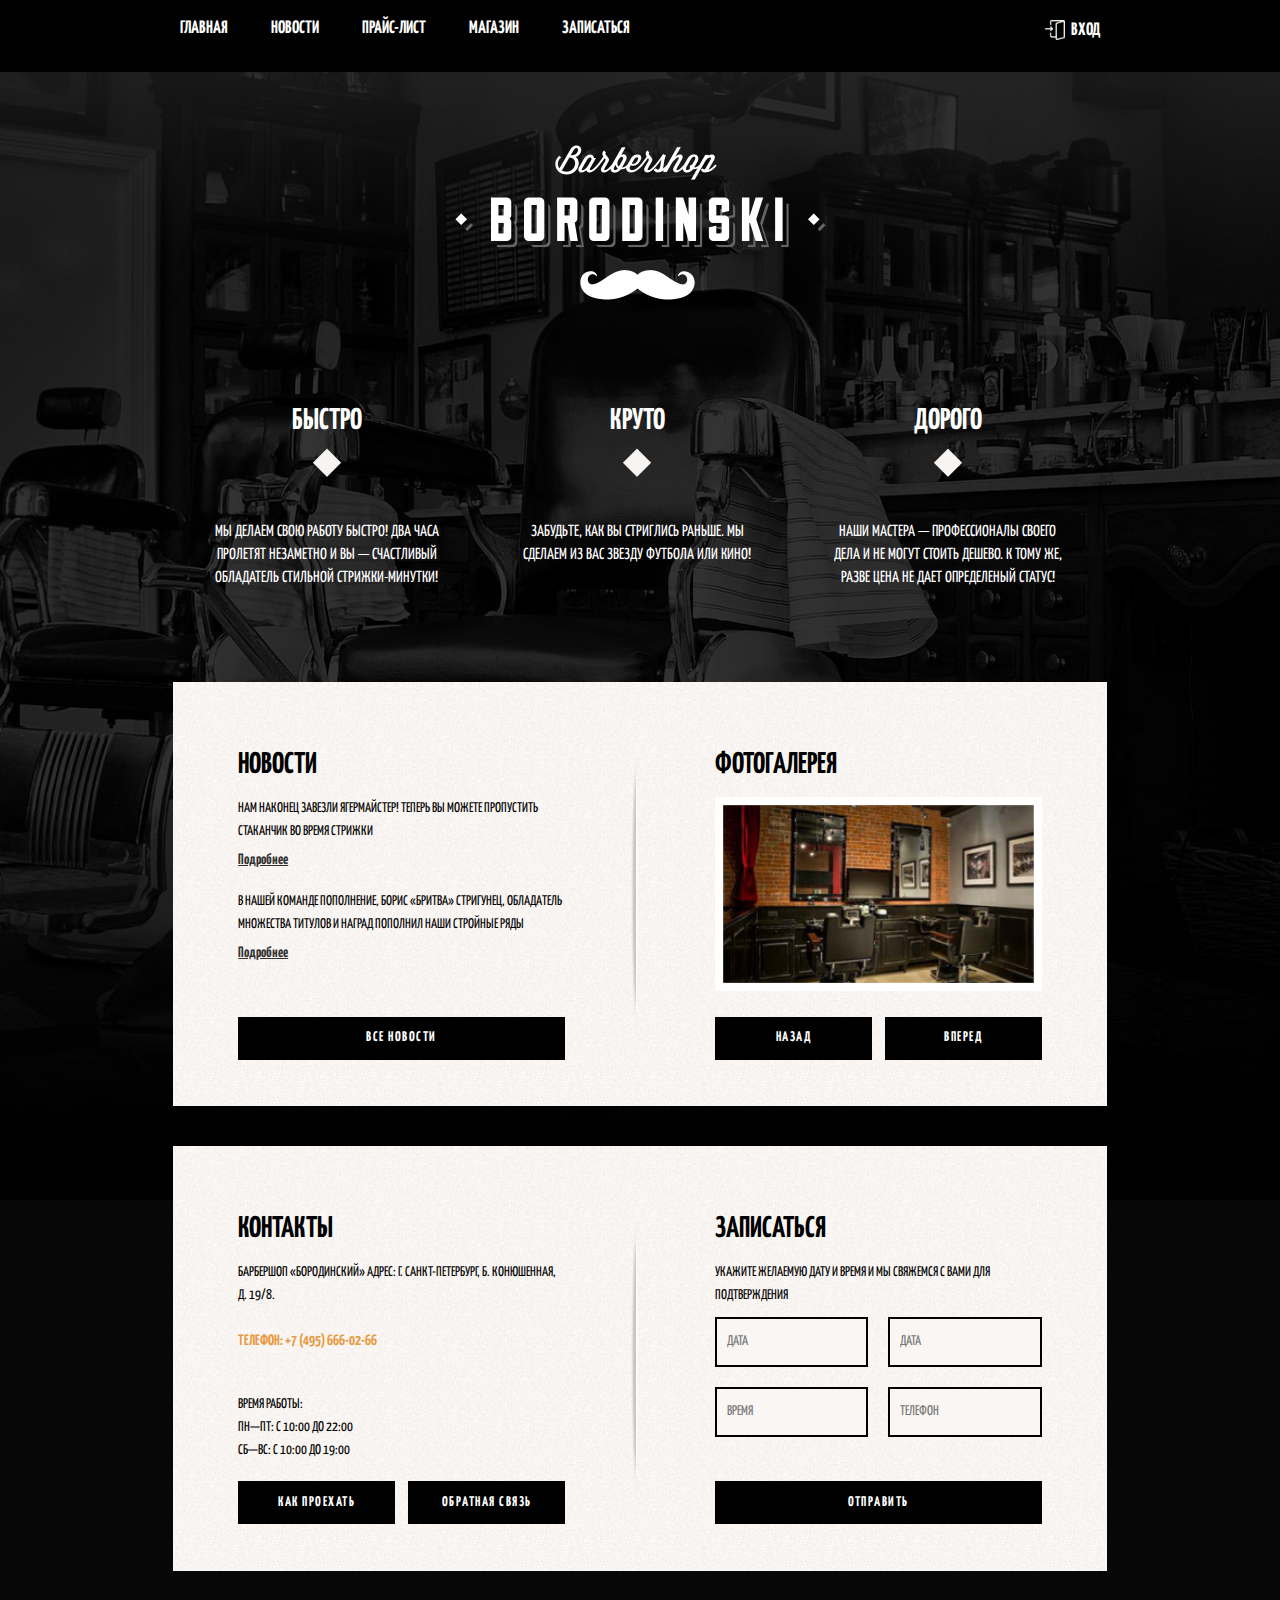
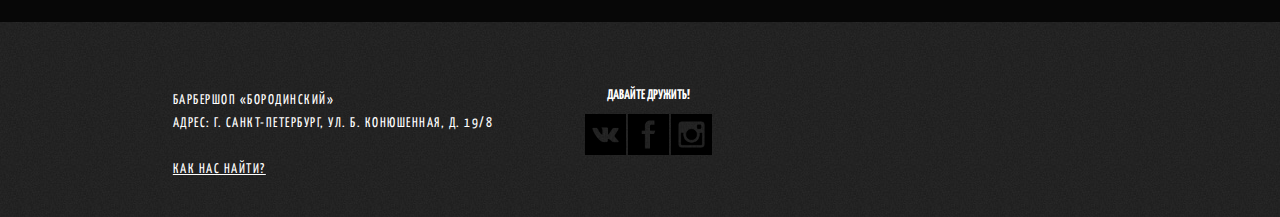
<file: index.html>
<!DOCTYPE html>
<html lang="ru">
<head>
    <meta charset="utf-8">
    <meta name="viewport" content="width=device-width, initial-scale=1">
    <script src="https://ajax.googleapis.com/ajax/libs/jquery/3.3.1/jquery.min.js"></script>
    <script src="https://maxcdn.bootstrapcdn.com/bootstrap/3.3.7/js/bootstrap.min.js"></script>
    <script src="js/drop-down-menu.js"></script>
    <script src="js/scrollup.js"></script>
    <link rel="stylesheet" href="https://maxcdn.bootstrapcdn.com/bootstrap/3.3.7/css/bootstrap.min.css">
    <link rel="stylesheet" href="css/style.css">
    <link rel="stylesheet" href="css/adaptive.css"/>
</head>

<body >
    <header>
        <nav>
            <div class="burger" id="menuToggle" onclick="dropdownMenuToggle()">
                <input type="checkbox" id='toggleCheckBox'/>
                <span></span>
                <span></span>
                <span></span>
            </div>
            <ul class="menu" id='dropDownMenu'>
                <li><a href="index-item.html">ГЛАВНАЯ</a></li>
                <li><a href="index-news.html">НОВОСТИ</a></li>
                <li><a href="index-price.html">ПРАЙС-ЛИСТ</a></li>
                <li><a href="index-shop.html">МАГАЗИН</a></li>
                <li><a data-toggle="modal" data-target="#registerModal">ЗАПИСАТЬСЯ</a></li>
                <li>
                    <a data-toggle="modal" data-target="#loginModal">
                        <img class="door-icon" src="images/enter.png">
                        <span>ВХОД</span>
                    </a>
                </li>
            </ul>
        </nav>
    </header>

    <!--=======content================================-->
    <div class="home-main-section">
        <div class="home-container-main">
            <div class="main-logo">
                <img src="images/index-logo.png" alt="ЛОГО">
            </div>

            <div class="conteiner-preveu-tethis">
                <div>
                    <h2>БЫСТРО</h2>
                    <img src="images/Shape 1.png" alt="***" class="tethis-icon">
                    <p class="tethis-text">
                        МЫ ДЕЛАЕМ СВОЮ РАБОТУ БЫСТРО! ДВА ЧАСА ПРОЛЕТЯТ НЕЗАМЕТНО
                        И ВЫ — СЧАСТЛИВЫЙ ОБЛАДАТЕЛЬ СТИЛЬНОЙ СТРИЖКИ-МИНУТКИ!
                    </p>
                </div>
                <div>
                    <h2>КРУТО</h2>
                    <img src="images/Shape 1.png" alt="***" class="tethis-icon">
                    <p class="tethis-text">
                        ЗАБУДЬТЕ, КАК ВЫ СТРИГЛИСЬ РАНЬШЕ.
                        МЫ СДЕЛАЕМ ИЗ ВАС ЗВЕЗДУ ФУТБОЛА ИЛИ КИНО!
                    </p>
                </div>
                <div>
                    <h2>ДОРОГО</h2>
                    <img src="images/Shape 1.png" alt="***" class="tethis-icon">
                    <p class="tethis-text">
                        НАШИ МАСТЕРА — ПРОФЕССИОНАЛЫ СВОЕГО ДЕЛА И НЕ МОГУТ СТОИТЬ ДЕШЕВО.
                        К ТОМУ ЖЕ, РАЗВЕ ЦЕНА НЕ ДАЕТ ОПРЕДЕЛЕНЫЙ СТАТУС!
                    </p>
                </div>
            </div>
            <div class="container-white">
                <div class="colomn">
                    <h3>новости</h3>
                    <div class="content">
                        <div class="text-block">
                            <p class="news-text">
                                НАМ НАКОНЕЦ ЗАВЕЗЛИ ЯГЕРМАЙСТЕР!
                                ТЕПЕРЬ ВЫ МОЖЕТЕ ПРОПУСТИТЬ СТАКАНЧИК ВО ВРЕМЯ СТРИЖКИ
                            </p>
                            <a class="link-of-news" href="">Подробнее</a>
                        </div>
                        <div class="text-block">
                            <p class="news-text">
                                В НАШЕЙ КОМАНДЕ ПОПОЛНЕНИЕ, БОРИС «БРИТВА» СТРИГУНЕЦ,
                                ОБЛАДAТЕЛЬ МНОЖЕСТВА ТИТУЛОВ И НАГРАД ПОПОЛНИЛ НАШИ СТРОЙНЫЕ РЯДЫ
                            </p>
                            <a class="link-of-news" href="">Подробнее</a>
                        </div>
                    </div>
                    <button class="width-100">ВСЕ НОВОСТИ</button>
                </div>
                <div class="white-container-separat-line">
                    <img src="images/section-line.png">
                </div>
                <div class="colomn">
                    <h3>фотогалерея</h3>
                    <div class="content">
                        <div id="myCarousel" class="carousel slide" data-ride="carousel">
                            <div class="carousel-inner">
                                <div class="item active">
                                    <img class="slider-img" src="images/1.jpg" alt="Los Angeles">
                                </div>
                                <div class="item">
                                    <img class="slider-img" src="images/3.jpg" alt="Chicago">
                                </div>
                            </div>
                        </div>
                    </div>
                    <div class="buttons-row">
                        <button class="left-button width-48" data-slide="prev" href="#myCarousel">НАЗАД</button>
                        <button class="right-button width-48" data-slide="next" href="#myCarousel">ВПЕРЕД</button>
                    </div>
                </div>
            </div>
            <div class="container-white">
                <div class="colomn">
                    <h3>КОНТАКТЫ</h3>
                    <div class="content">
                        <p class="contacts">БАРБЕРШОП «БОРОДИНСКИЙ»
                            АДРЕС: Г. САНКТ-ПЕТЕРБУРГ, Б. КОНЮШЕННАЯ, Д. 19/8.
                            <br>
                            <br>
                            <a class="phone-number">ТЕЛЕФОН: +7 (495) 666-02-66</a>
                        </p>
                        <p class="contacts">
                            ВРЕМЯ РАБОТЫ:
                            <br>
                            ПН—ПТ: С 10:00 ДО 22:00
                            <br>
                            СБ—ВС: С 10:00 ДО 19:00
                        </p>
                    </div>
                    <div class="buttons-row">
                        <button class="left-button width-48" data-toggle="modal" data-target="#mapModal">КАК ПРОЕХАТЬ</button>
                        <button class="right-button width-48">ОБРАТНАЯ СВЯЗЬ</button>
                    </div>
                </div>
                <div class="white-container-separat-line"> <img src="images/section-line.png"></div>
                <div class="container-register colomn">
                    <h3>ЗАПИСАТЬСЯ</h3>
                    <div class="content">
                        <p class='news-text'>
                            УКАЖИТЕ ЖЕЛАЕМУЮ ДАТУ И ВРЕМЯ И МЫ СВЯЖЕМСЯ
                            С ВАМИ ДЛЯ ПОДТВЕРЖДЕНИЯ
                            <br>
                        </p>
                        <div>
                            <input class="input-forms" data-name="date" id="date" name="date" placeholder="Дата"
                                type="text">
                            <input class="input-forms" data-name="date" id="date" name="date" placeholder="Дата"
                                type="text" style="float:right">

                        </div>
                        <div>
                            <input class="input-forms" data-name="time" id="time" name="time" placeholder="Время"
                                type="datetime">
                            <input class="input-forms" data-name="phone" id="phone" name="phone"
                                placeholder="Телефон" type="tel" style="float:right">
                        </div>
                    </div>
                    <button class="width-100">ОТПРАВИТЬ</button>
                    
                </div>
            </div>
        </div>
    </div>
    <!-- =======footer================================= -->
    <footer id="footer">
        <div class="container-footer">
            <div class="contacts-footer footer-colomn">
                <p class="news-text">
                    БАРБЕРШОП «БОРОДИНСКИЙ»
                    <br>
                    АДРЕС: Г. САНКТ-ПЕТЕРБУРГ, УЛ. Б. КОНЮШЕННАЯ, Д. 19/8
                    <br>
                    <br>
                    <a class="map" data-toggle="modal" data-target="#mapModal">
                        КАК НАС НАЙТИ?
                    </a>
                </p>
            </div>
            <div class="social-networks-icon footer-colomn">
                <span>ДАВАЙТЕ ДРУЖИТЬ!</span>
                <div class="container-networks-icon">
                    <a href="http://vk.com">
                        <img class="networks-icon" src=images/vk-icon.png> 
                    </a> 
                    <a href="http://vk.com">
                        <img class="networks-icon" src=images/fb-icon.png> 
                    </a> 
                    <a href="http://vk.com">
                        <img class="networks-icon" src=images/inst-icon.png> 
                    </a> 
                </div> 
            </div> 
        </div> 
    </footer> 
    
    <div class="modal fade" id="mapModal" tabindex="-1" role="dialog" aria-hidden="true">
        <div class="modal-dialog" role="document">
            <div class="modal-content">
                <div class="modal-body">
                    <button type="button" class="close" data-dismiss="modal" aria-label="Close">
                        <span aria-hidden="true">&times;</span>
                    </button>
                    <iframe src="https://www.google.com/maps/embed?pb=!1m18!1m12!1m3!1d1998.6208320190349!2d30.34459221583079!3d59.93843366907748!2m3!1f0!2f0!3f0!3m2!1i1024!2i768!4f13.1!3m3!1m2!1s0x469631a09a871df7%3A0x44f2672b536ea3ac!2z0YPQuy4g0JHQtdC70LjQvdGB0LrQvtCz0L4sIDYsINCh0LDQvdC60YIt0J_QtdGC0LXRgNCx0YPRgNCzLCDQoNC-0YHRltGPLCAxOTEwMjg!5e0!3m2!1suk!2sua!4v1541261818545" frameborder="0" allowfullscreen></iframe>
                </div>
            </div>
        </div>
    </div>

    <div class="modal fade" id="registerModal" tabindex="-1" role="dialog"  aria-hidden="true">
        <div class="modal-dialog modal-dialog-register" role="document">
            <div class="modal-content">
                <div class="modal-body">
                    <button type="button" class="close" data-dismiss="modal" aria-label="Close">
                        <span aria-hidden="true">&times;</span>
                    </button>
                    <div class="container-white" style="margin-top:0px;">
                        <div class="container-register colomn">
                            <h3>ЗАПИСАТЬСЯ</h3>
                            <div class="content">
                                <p class='news-text'>
                                    УКАЖИТЕ ЖЕЛАЕМУЮ ДАТУ И ВРЕМЯ И МЫ СВЯЖЕМСЯ
                                    С ВАМИ ДЛЯ ПОДТВЕРЖДЕНИЯ
                                    <br>
                                </p>
                                <div>
                                    <input class="input-forms w-input" data-name="date" id="date" name="date" placeholder="Дата"
                                        type="text">
                                    <input class="input-forms w-input" data-name="date" id="date" name="date" placeholder="Дата"
                                        type="text" style="float:right">
                                </div>
                                <div>
                                    <input class="input-forms w-input" data-name="time" id="time" name="time" placeholder="Время"
                                        type="text">
                                    <input class="input-forms w-input" data-name="phone" id="phone" name="phone"
                                        placeholder="Телефон" type="text" style="float:right">
                                </div>
                            </div>
                            <button class="width-100">ОТПРАВИТЬ</button>
                        </div>
                    </div>
                </div>
            </div>
        </div>
    </div>

    <div class="modal fade" id="loginModal" tabindex="-1" role="dialog" aria-hidden="true">
            <div class="modal-dialog modal-dialog-register" role="document">
                <div class="modal-content">
                    <div class="modal-body">
                        <button type="button" class="close" data-dismiss="modal" aria-label="Close">
                            <span aria-hidden="true">&times;</span>
                        </button>
                        <div class="container-white" style="margin-top:0px;">
                            <div class="container-register">
                                <h3>ВХОД В ЛИЧНЫЙ КАБИНЕТ</h3>
                                <p class='news-text'>
                                        ВВЕДИТЕ ЛОГИН И ПАРОЛЬ ДЛЯ ВХОДА В ВАШ КАБИНЕТ ПОЛЬЗОВАТЕЛЯ:
                                    <br>
                                </p>
                                <input class="login-forms login-icon" data-name="login" id="login" maxlength="256" name="login" required="required"
                                    type="text" placeholder="Введите логин">
                                <input class="login-forms password-icon" data-name="login" id="login" maxlength="256" name="login" required="required"
                                    type="text" placeholder="Введите пароль">
                                <div class="login-row margin-bt-top-10">
                                    <div>
                                        <input type="checkbox">
                                        <label class="filter-parametr"> ЗАПОМНИТЬ МЕНЯ </label>
                                    </div>
                                    <div style="float:right">
                                        <a class="fild-login">Я ЗАБЫЛ ПАРОЛЬ</a>
                                    </div>
                                </div>
                                <button class="width-100">ВОЙТИ</button>
                                <div class="registration margin-bt-top-10">
                                    <a class="fild-login">ЗАРЕГИСТРИРОВАТЬСЯ</a>
                                </div>
                            </div>
                        </div>
                    </div>
                </div>
            </div>
        </div>
    <a href="#" class="scrollup">Наверх</a>    
</body>

</html>
</file>
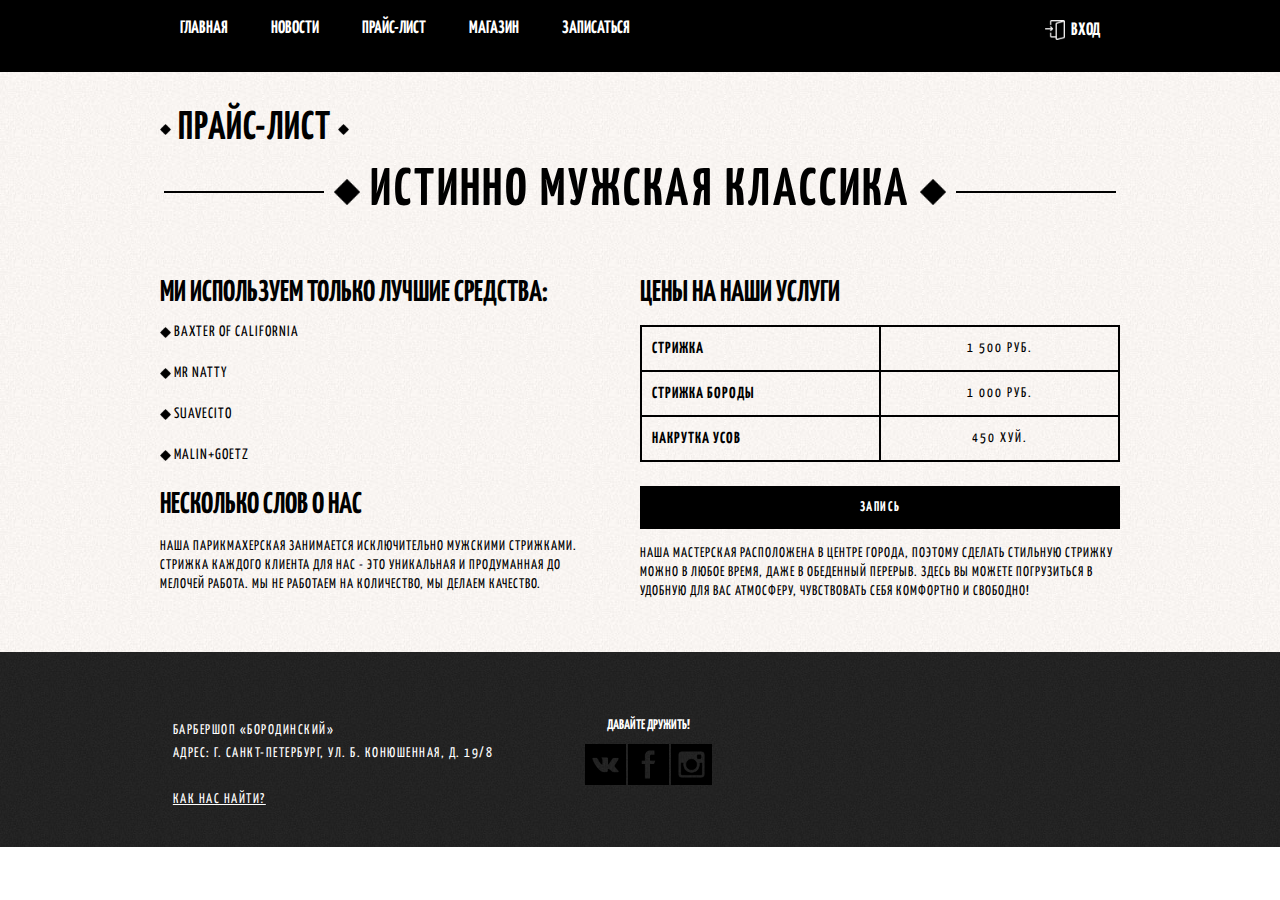
<file: price-list.html>
<!DOCTYPE html>
<html lang="en">
<head>
    <meta charset="utf-8">
    <meta name="viewport" content="width=device-width, initial-scale=1">
    <script src="https://ajax.googleapis.com/ajax/libs/jquery/3.3.1/jquery.min.js"></script>
    <script src="https://maxcdn.bootstrapcdn.com/bootstrap/3.3.7/js/bootstrap.min.js"></script>
    <script src="js/drop-down-menu.js"></script>
    <script src="js/scrollup.js"></script>
    <link rel="stylesheet" href="https://maxcdn.bootstrapcdn.com/bootstrap/3.3.7/css/bootstrap.min.css">
    <link rel="stylesheet" href="css/style.css">
    <link rel="stylesheet" href="css/adaptive.css"/>
</head>

<body>
    <header>
        <nav>
            <div class="burger" id="menuToggle" onclick="dropdownMenuToggle()">
                <input type="checkbox" id='toggleCheckBox'/>
                <span></span>
                <span></span>
                <span></span>
            </div>
            <ul class="menu" id='dropDownMenu'>
                <li><a href="index-item.html">ГЛАВНАЯ</a></li>
                <li><a href="index-news.html">НОВОСТИ</a></li>
                <li><a href="index-price.html">ПРАЙС-ЛИСТ</a></li>
                <li><a href="index-shop.html">МАГАЗИН</a></li>
                <li><a data-toggle="modal" data-target="#registerModal">ЗАПИСАТЬСЯ</a></li>
                <li>
                    <a data-toggle="modal" data-target="#loginModal">
                        <img class="door-icon" src="images/enter.png">
                        <span>ВХОД</span>
                    </a>
                </li>
            </ul>
        </nav>
    </header>
    <div class="main-section">
        <div class="container-main">
            <div class="title-price">
                <img class="small-rhomb" src="images/rhomb1.png">
                ПРАЙС-ЛИСТ
                <img class="small-rhomb" src="images/rhomb1.png">
            </div>
            <h1>
                <img src="images/black-line.png" class="black-line">
                <img style="height: 26px; width: 26px;" src="images/rhomb1.png">
                ИСТИННО МУЖСКАЯ КЛАССИКА
                <img style="height: 26px; width: 26px;" src="images/rhomb1.png">
                <img src="images/black-line.png" class="black-line">
            </h1>
            <div class="product-container">
                <div class="product-colomn">
                    <h3>МИ ИСПОЛЬЗУЕМ ТОЛЬКО ЛУЧШИЕ СРЕДСТВА:</h3>
                    <ul class="price-colomn">
                        <li><img class="small-rhomb" src="images/rhomb1.png"> BAXTER OF CALIFORNIA</li>
                        <li><img class="small-rhomb" src="images/rhomb1.png"> MR NATTY</li>
                        <li><img class="small-rhomb" src="images/rhomb1.png"> SUAVECITO</li>
                        <li><img class="small-rhomb" src="images/rhomb1.png"> MALIN+GOETZ</li>
                    </ul>
                    <h3>НЕСКОЛЬКО СЛОВ О НАС</h3>
                    <div class="price-text">
                        НАША ПАРИКМАХЕРСКАЯ ЗАНИМАЕТСЯ ИСКЛЮЧИТЕЛЬНО МУЖСКИМИ СТРИЖКАМИ.
                        СТРИЖКА КАЖДОГО КЛИЕНТА ДЛЯ НАС - ЭТО УНИКАЛЬНАЯ И ПРОДУМАННАЯ
                        ДО МЕЛОЧЕЙ РАБОТА. МЫ НЕ РАБОТАЕМ НА КОЛИЧЕСТВО, МЫ ДЕЛАЕМ КАЧЕСТВО.
                        <br>
                    </div>
                </div>
                <div class="product-colomn">
                    <h3>ЦЕНЫ НА НАШИ УСЛУГИ</h3>
                    <table class="price-table">
                        <tr>
                            <td>СТРИЖКА</td>
                            <td>1 500 РУБ.</td>
                        </tr>
                        <tr>
                            <td>СТРИЖКА БОРОДЫ</td>
                            <td>1 000 РУБ.</td>
                        </tr>
                        <tr>
                            <td>НАКРУТКА УСОВ</td>
                            <td>450 ХУЙ.</td>
                        </tr>
                    </table>
                    <button class="width-100 margin-bt-15">ЗАПИСЬ</button>
                    <div class="price-text">
                        НАША МАСТЕРСКАЯ РАСПОЛОЖЕНА В ЦЕНТРЕ ГОРОДА,
                        ПОЭТОМУ СДЕЛАТЬ СТИЛЬНУЮ СТРИЖКУ МОЖНО В ЛЮБОЕ ВРЕМЯ,
                        ДАЖЕ В ОБЕДЕННЫЙ ПЕРЕРЫВ. ЗДЕСЬ ВЫ МОЖЕТЕ ПОГРУЗИТЬСЯ В УДОБНУЮ ДЛЯ ВАС АТМОСФЕРУ, ЧУВСТВОВАТЬ
                        СЕБЯ КОМФОРТНО И СВОБОДНО!
                        <br>
                    </div>
                </div>

            </div>
        </div>
    </div>
    <!--=======footer================================= -->
    <footer id="footer">
        <div class="container-footer">
            <div class="contacts-footer footer-colomn">
                <p class="news-text">
                    БАРБЕРШОП «БОРОДИНСКИЙ»
                    <br>
                    АДРЕС: Г. САНКТ-ПЕТЕРБУРГ, УЛ. Б. КОНЮШЕННАЯ, Д. 19/8
                    <br>
                    <br>
                    <a class="map" data-toggle="modal" data-target="#mapModal">КАК НАС НАЙТИ?</a>
                </p>
            </div>
            <div class="social-networks-icon footer-colomn">
                <span>ДАВАЙТЕ ДРУЖИТЬ!</span>
                <div class="container-networks-icon">
                    <a href="http://vk.com">
                        <img class="networks-icon" src=images/vk-icon.png> </a> <a href="http://vk.com">
                        <img class="networks-icon" src=images/fb-icon.png> </a> <a href="http://vk.com">
                        <img class="networks-icon" src=images/inst-icon.png> </a> </div> </div> </div> </footer> 
                            
    <div class="modal fade" id="mapModal" tabindex="-1" role="dialog" aria-hidden="true">
        <div class="modal-dialog" role="document">
            <div class="modal-content">
                <div class="modal-body">
                    <button type="button" class="close" data-dismiss="modal" aria-label="Close">
                        <span aria-hidden="true">&times;</span>
                    </button>
                    <iframe src="https://www.google.com/maps/embed?pb=!1m18!1m12!1m3!1d1998.6208320190349!2d30.34459221583079!3d59.93843366907748!2m3!1f0!2f0!3f0!3m2!1i1024!2i768!4f13.1!3m3!1m2!1s0x469631a09a871df7%3A0x44f2672b536ea3ac!2z0YPQuy4g0JHQtdC70LjQvdGB0LrQvtCz0L4sIDYsINCh0LDQvdC60YIt0J_QtdGC0LXRgNCx0YPRgNCzLCDQoNC-0YHRltGPLCAxOTEwMjg!5e0!3m2!1suk!2sua!4v1541261818545" frameborder="0" allowfullscreen></iframe>
                </div>
            </div>
        </div>
    </div>
    <div class="modal fade" id="registerModal" tabindex="-1" role="dialog"  aria-hidden="true">
        <div class="modal-dialog modal-dialog-register" role="document">
            <div class="modal-content">
                <div class="modal-body">
                    <button type="button" class="close" data-dismiss="modal" aria-label="Close">
                        <span aria-hidden="true">&times;</span>
                    </button>
                    <div class="container-white" style="margin-top:0px;">
                        <div class="container-register colomn">
                            <h3>ЗАПИСАТЬСЯ</h3>
                            <div class="content">
                                <p class='news-text'>
                                    УКАЖИТЕ ЖЕЛАЕМУЮ ДАТУ И ВРЕМЯ И МЫ СВЯЖЕМСЯ
                                    С ВАМИ ДЛЯ ПОДТВЕРЖДЕНИЯ
                                    <br>
                                </p>
                                <div>
                                    <input class="input-forms w-input" data-name="date" id="date" name="date" placeholder="Дата"
                                        type="text">
                                    <input class="input-forms w-input" data-name="date" id="date" name="date" placeholder="Дата"
                                        type="text" style="float:right">
                                </div>
                                <div>
                                    <input class="input-forms w-input" data-name="time" id="time" name="time" placeholder="Время"
                                        type="text">
                                    <input class="input-forms w-input" data-name="phone" id="phone" name="phone"
                                        placeholder="Телефон" type="text" style="float:right">
                                </div>
                            </div>
                            <button class="width-100">ОТПРАВИТЬ</button>
                        </div>
                    </div>
                </div>
            </div>
        </div>
    </div>
    <div class="modal fade" id="loginModal" tabindex="-1" role="dialog" aria-hidden="true">
        <div class="modal-dialog modal-dialog-register" role="document">
            <div class="modal-content">
                <div class="modal-body">
                    <button type="button" class="close" data-dismiss="modal" aria-label="Close">
                        <span aria-hidden="true">&times;</span>
                    </button>
                    <div class="container-white" style="margin-top:0px;">
                        <div class="container-register">
                            <h3>ВХОД В ЛИЧНЫЙ КАБИНЕТ</h3>
                            <p class='news-text'>
                                    ВВЕДИТЕ ЛОГИН И ПАРОЛЬ ДЛЯ ВХОДА В ВАШ КАБИНЕТ ПОЛЬЗОВАТЕЛЯ:
                                <br>
                            </p>
                            <input class="login-forms login-icon" data-name="login" id="login" maxlength="256" name="login" required="required"
                                type="text" placeholder="Введите логин">
                            <input class="login-forms password-icon" data-name="login" id="login" maxlength="256" name="login" required="required"
                                type="text" placeholder="Введите пароль">
                            <div class="login-row margin-bt-top-10">
                                <div>
                                    <input type="checkbox">
                                    <label class="filter-parametr"> ЗАПОМНИТЬ МЕНЯ </label>
                                </div>
                                <div style="float:right">
                                    <a class="fild-login">Я ЗАБЫЛ ПАРОЛЬ</a>
                                </div>
                            </div>
                            <button class="width-100">ВОЙТИ</button>
                            <div class="registration margin-bt-top-10">
                                <a class="fild-login">ЗАРЕГИСТРИРОВАТЬСЯ</a>
                            </div>
                        </div>
                    </div>
                </div>
            </div>
        </div>
    </div>

</body>

</html>
</file>
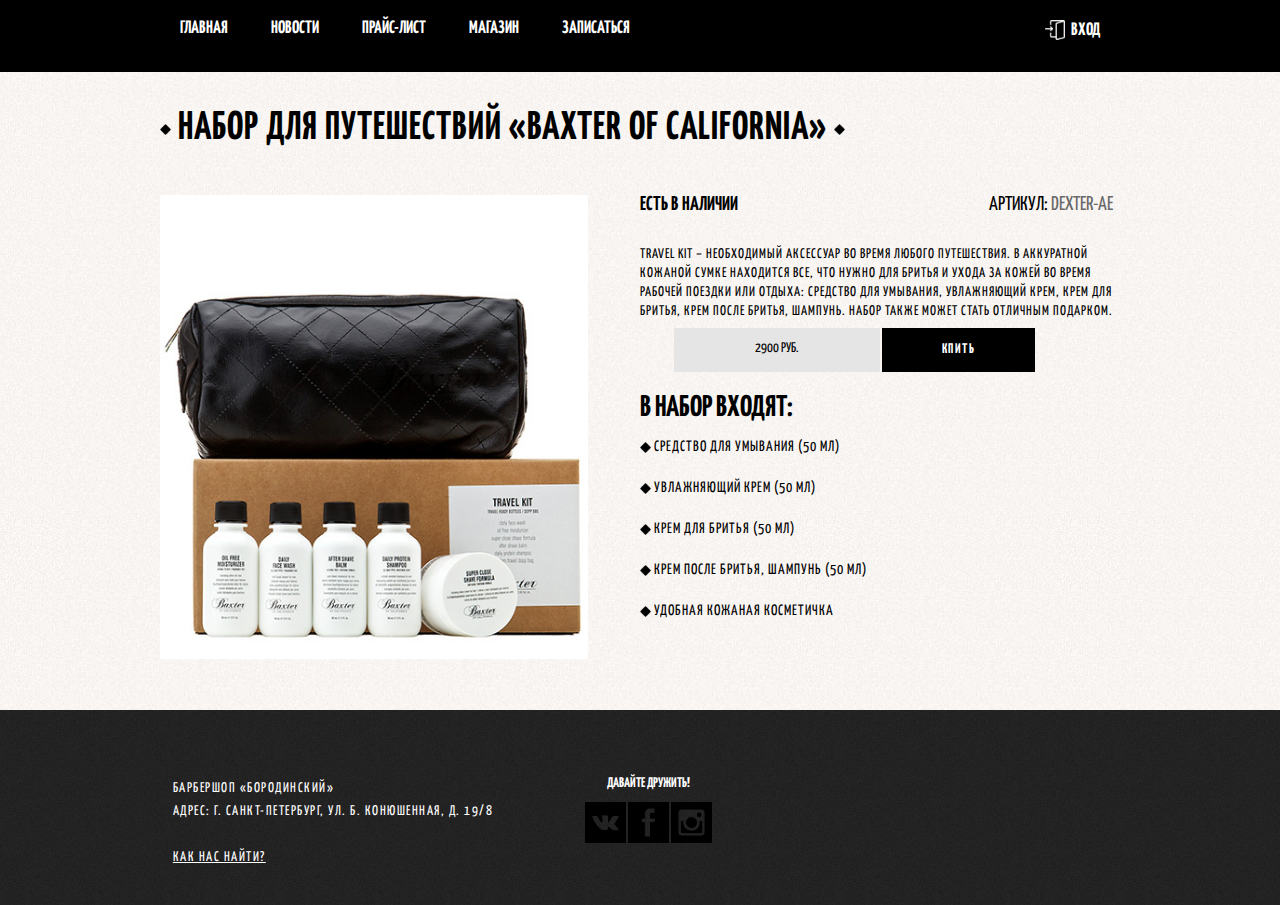
<file: product-card.html>
<!DOCTYPE html>
<html lang="en">

<head>
    <meta charset="utf-8">
    <meta name="viewport" content="width=device-width, initial-scale=1">
    <script src="https://ajax.googleapis.com/ajax/libs/jquery/3.3.1/jquery.min.js"></script>
    <script src="https://ajax.googleapis.com/ajax/libs/jquery/3.3.1/jquery.min.js"></script>
    <script src="https://maxcdn.bootstrapcdn.com/bootstrap/3.3.7/js/bootstrap.min.js"></script>
    <script src="js/drop-down-menu.js"></script>
    <script src="js/scrollup.js"></script>
    <link rel="stylesheet" href="https://maxcdn.bootstrapcdn.com/bootstrap/3.3.7/css/bootstrap.min.css">
    <link rel="stylesheet" href="css/style.css">
    <link rel="stylesheet" href="css/adaptive.css"/>
</head>
<body>
    <header>
        <nav>
            <div class="burger" id="menuToggle" onclick="dropdownMenuToggle()">
                <input type="checkbox" id='toggleCheckBox'/>
                <span></span>
                <span></span>
                <span></span>
            </div>
            <ul class="menu" id='dropDownMenu'>
                <li><a href="index-item.html">ГЛАВНАЯ</a></li>
                <li><a href="index-news.html">НОВОСТИ</a></li>
                <li><a href="index-price.html">ПРАЙС-ЛИСТ</a></li>
                <li><a href="index-shop.html">МАГАЗИН</a></li>
                <li><a data-toggle="modal" data-target="#registerModal">ЗАПИСАТЬСЯ</a></li>
                <li>
                    <a data-toggle="modal" data-target="#loginModal">
                        <img class="door-icon" src="images/enter.png">
                        <span>ВХОД</span>
                    </a>
                </li>
            </ul>
        </nav>
    </header>
    <div class="main-section">
        <div class="container-main">
            <div class="title-price">
                <img class="small-rhomb" src="images/rhomb1.png">
                НАБОР ДЛЯ ПУТЕШЕСТВИЙ «BAXTER OF CALIFORNIA»
                <img class="small-rhomb" src="images/rhomb1.png">
            </div>
            <div class="product-container">
                <div class="product-colomn">
                    <img class="img-product" src="images/product.jpg">
                </div>
                <div class="product-colomn wth-65">
                    <div class="product-details-container">
                        <div class="detail-status">ЕСТЬ В НАЛИЧИИ</div>
                        <div class="vendor-code">АРТИКУЛ: <span>DEXTER-AE</span></div>
                    </div>
                    <div class="price-text txt-aln-l">
                        TRAVEL KIT – НЕОБХОДИМЫЙ АКСЕССУАР ВО ВРЕМЯ ЛЮБОГО ПУТЕШЕСТВИЯ. 
                        В АККУРАТНОЙ КОЖАНОЙ СУМКЕ НАХОДИТСЯ ВСЕ, ЧТО НУЖНО ДЛЯ БРИТЬЯ 
                        И УХОДА ЗА КОЖЕЙ ВО ВРЕМЯ РАБОЧЕЙ ПОЕЗДКИ ИЛИ ОТДЫХА: СРЕДСТВО 
                        ДЛЯ УМЫВАНИЯ, УВЛАЖНЯЮЩИЙ КРЕМ, КРЕМ ДЛЯ БРИТЬЯ, КРЕМ ПОСЛЕ БРИТЬЯ, 
                        ШАМПУНЬ. НАБОР ТАКЖЕ МОЖЕТ СТАТЬ ОТЛИЧНЫМ ПОДАРКОМ.
                        <br>
                    </div>
                    <div class="price-box">
                        <div class="price" style="width: 50%;">
                            <div class="price-txt">2900 РУБ.</div>
                        </div>
                        <button class="buy-button">КПИТЬ</button>
                    </div>
                    <h3>В НАБОР ВХОДЯТ:</h3>
                    <ul class="price-colomn">
                        <li><img class="small-rhomb" src="images/rhomb1.png"> СРЕДСТВО ДЛЯ УМЫВАНИЯ (50 МЛ)</li>
                        <li><img class="small-rhomb" src="images/rhomb1.png"> УВЛАЖНЯЮЩИЙ КРЕМ (50 МЛ)</li>
                        <li><img class="small-rhomb" src="images/rhomb1.png"> КРЕМ ДЛЯ БРИТЬЯ (50 МЛ)</li>
                        <li><img class="small-rhomb" src="images/rhomb1.png"> КРЕМ ПОСЛЕ БРИТЬЯ, ШАМПУНЬ (50 МЛ)</li>
                        <li><img class="small-rhomb" src="images/rhomb1.png"> УДОБНАЯ КОЖАНАЯ КОСМЕТИЧКА</li>
                    </ul>
                </div>
            </div>
        </div>
    </div>
    
    <footer id="footer">
        <div class="container-footer">
            <div class="contacts-footer footer-colomn">
                <p class="news-text">
                    БАРБЕРШОП «БОРОДИНСКИЙ»
                    <br>
                    АДРЕС: Г. САНКТ-ПЕТЕРБУРГ, УЛ. Б. КОНЮШЕННАЯ, Д. 19/8
                    <br>
                    <br>
                    <a class="map" data-toggle="modal" data-target="#mapModal">КАК НАС НАЙТИ?</a>
                </p>
            </div>
            <div class="social-networks-icon footer-colomn">
                <span>ДАВАЙТЕ ДРУЖИТЬ!</span>
                <div class="container-networks-icon">
                    <a href="http://vk.com">
                        <img class="networks-icon" src=images/vk-icon.png>
                    </a> 
                    <a href="http://vk.com">
                        <img class="networks-icon" src=images/fb-icon.png>
                    </a> 
                    <a href="http://vk.com">
                        <img class="networks-icon" src=images/inst-icon.png>
                    </a> 
                </div>
            </div>
        </div>
    </footer>
    <div class="modal fade" id="mapModal" tabindex="-1" role="dialog" aria-hidden="true">
        <div class="modal-dialog" role="document">
            <div class="modal-content">
                <div class="modal-body">
                    <button type="button" class="close" data-dismiss="modal" aria-label="Close">
                        <span aria-hidden="true">&times;</span>
                    </button>
                    <iframe src="https://www.google.com/maps/embed?pb=!1m18!1m12!1m3!1d1998.6208320190349!2d30.34459221583079!3d59.93843366907748!2m3!1f0!2f0!3f0!3m2!1i1024!2i768!4f13.1!3m3!1m2!1s0x469631a09a871df7%3A0x44f2672b536ea3ac!2z0YPQuy4g0JHQtdC70LjQvdGB0LrQvtCz0L4sIDYsINCh0LDQvdC60YIt0J_QtdGC0LXRgNCx0YPRgNCzLCDQoNC-0YHRltGPLCAxOTEwMjg!5e0!3m2!1suk!2sua!4v1541261818545" frameborder="0" allowfullscreen></iframe>
                </div>
            </div>
        </div>
    </div>
    <div class="modal fade" id="registerModal" tabindex="-1" role="dialog"  aria-hidden="true">
        <div class="modal-dialog modal-dialog-register" role="document">
            <div class="modal-content">
                <div class="modal-body">
                    <button type="button" class="close" data-dismiss="modal" aria-label="Close">
                        <span aria-hidden="true">&times;</span>
                    </button>
                    <div class="container-white" style="margin-top:0px;">
                        <div class="container-register colomn">
                            <h3>ЗАПИСАТЬСЯ</h3>
                            <div class="content">
                                <p class='news-text'>
                                    УКАЖИТЕ ЖЕЛАЕМУЮ ДАТУ И ВРЕМЯ И МЫ СВЯЖЕМСЯ
                                    С ВАМИ ДЛЯ ПОДТВЕРЖДЕНИЯ
                                    <br>
                                </p>
                                <div>
                                    <input class="input-forms w-input" data-name="date" id="date" name="date" placeholder="Дата"
                                        type="text">
                                    <input class="input-forms w-input" data-name="date" id="date" name="date" placeholder="Дата"
                                        type="text" style="float:right">
                                </div>
                                <div>
                                    <input class="input-forms w-input" data-name="time" id="time" name="time" placeholder="Время"
                                        type="text">
                                    <input class="input-forms w-input" data-name="phone" id="phone" name="phone"
                                        placeholder="Телефон" type="text" style="float:right">
                                </div>
                            </div>
                            <button class="width-100">ОТПРАВИТЬ</button>
                        </div>
                    </div>
                </div>
            </div>
        </div>
    </div>
    <div class="modal fade" id="loginModal" tabindex="-1" role="dialog" aria-hidden="true">
        <div class="modal-dialog modal-dialog-register" role="document">
            <div class="modal-content">
                <div class="modal-body">
                    <button type="button" class="close" data-dismiss="modal" aria-label="Close">
                        <span aria-hidden="true">&times;</span>
                    </button>
                    <div class="container-white" style="margin-top:0px;">
                        <div class="container-register">
                            <h3>ВХОД В ЛИЧНЫЙ КАБИНЕТ</h3>
                            <p class='news-text'>
                                    ВВЕДИТЕ ЛОГИН И ПАРОЛЬ ДЛЯ ВХОДА В ВАШ КАБИНЕТ ПОЛЬЗОВАТЕЛЯ:
                                <br>
                            </p>
                            <input class="login-forms login-icon" data-name="login" id="login" maxlength="256" name="login" required="required"
                                type="text" placeholder="Введите логин">
                            <input class="login-forms password-icon" data-name="login" id="login" maxlength="256" name="login" required="required"
                                type="text" placeholder="Введите пароль">
                            <div class="login-row margin-bt-top-10">
                                <div>
                                    <input type="checkbox">
                                    <label class="filter-parametr"> ЗАПОМНИТЬ МЕНЯ </label>
                                </div>
                                <div style="float:right">
                                    <a class="fild-login">Я ЗАБЫЛ ПАРОЛЬ</a>
                                </div>
                            </div>
                            <button class="width-100">ВОЙТИ</button>
                            <div class="registration margin-bt-top-10">
                                <a class="fild-login">ЗАРЕГИСТРИРОВАТЬСЯ</a>
                            </div>
                        </div>
                    </div>
                </div>
            </div>
        </div>
    </div>
</body>
</html>
</file>
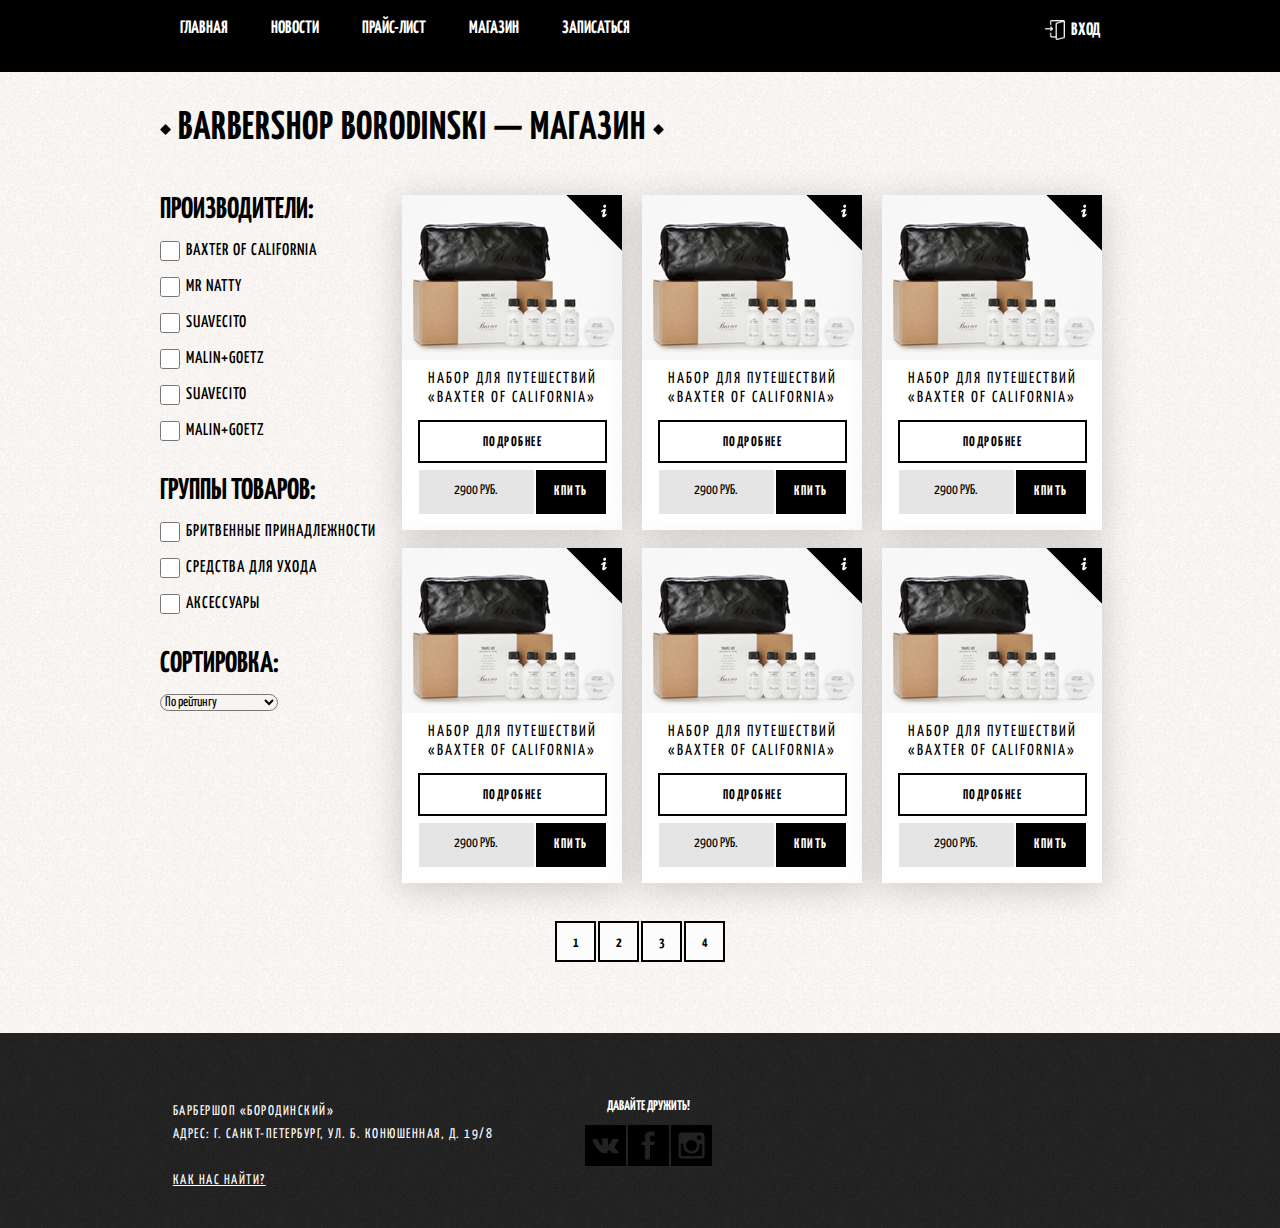
<file: shop.html>
<!DOCTYPE html>
<html lang="en">

<head>
    <meta charset="utf-8">
    <meta name="viewport" content="width=device-width, initial-scale=1">
    <script src="https://ajax.googleapis.com/ajax/libs/jquery/3.3.1/jquery.min.js"></script>
    <script src="https://ajax.googleapis.com/ajax/libs/jquery/3.3.1/jquery.min.js"></script>
    <script src="https://maxcdn.bootstrapcdn.com/bootstrap/3.3.7/js/bootstrap.min.js"></script>
    <script src="js/drop-down-menu.js"></script>
    <script src="js/scrollup.js"></script>
    <link rel="stylesheet" href="https://maxcdn.bootstrapcdn.com/bootstrap/3.3.7/css/bootstrap.min.css">
    <link rel="stylesheet" href="css/style.css">
    <link rel="stylesheet" href="css/adaptive.css"/>
</head>
<body>
    <header>
        <nav>
            <div class="burger" id="menuToggle" onclick="dropdownMenuToggle()">
                <input type="checkbox" id='toggleCheckBox'/>
                <span></span>
                <span></span>
                <span></span>
            </div>
            <ul class="menu" id='dropDownMenu'>
                <li><a href="index-item.html">ГЛАВНАЯ</a></li>
                <li><a href="index-news.html">НОВОСТИ</a></li>
                <li><a href="index-price.html">ПРАЙС-ЛИСТ</a></li>
                <li><a href="index-shop.html">МАГАЗИН</a></li>
                <li><a data-toggle="modal" data-target="#registerModal">ЗАПИСАТЬСЯ</a></li>
                <li>
                    <a data-toggle="modal" data-target="#loginModal">
                        <img class="door-icon" src="images/enter.png">
                        <span>ВХОД</span>
                    </a>
                </li>
            </ul>
        </nav>
    </header>
    <div class="main-section">
        <div class="container-main">
            <div class="title-price">
                <img class="small-rhomb" src="images/rhomb1.png">
                BARBERSHOP BORODINSKI — МАГАЗИН
                <img class="small-rhomb" src="images/rhomb1.png">
            </div>
            <div class="market-container">
                <div class="market-colomn">
                    <div class="filters-on-top">
                        <div class="filter-container">
                            <h3 class="filter-title">ПРОИЗВОДИТЕЛИ:</h3>
                            <ul class="margin-bt-15">
                                <li class="margin-bt-15">
                                    <input type="checkbox">
                                    <label class="filter-parametr"> BAXTER OF CALIFORNIA</label>
                                </li>
                                <li class="margin-bt-15">
                                    <input type="checkbox">
                                    <label class="filter-parametr">MR NATTY</label>
                                </li>
                                <li class="margin-bt-15">
                                    <input type="checkbox">
                                    <label class="filter-parametr">SUAVECITO</label>
                                </li>
                                <li class="margin-bt-15">
                                    <input type="checkbox">
                                    <label class="filter-parametr">MALIN+GOETZ</label>
                                </li>
                                <li class="margin-bt-15">
                                    <input type="checkbox">
                                    <label class="filter-parametr">SUAVECITO</label>
                                </li>
                                <li class="margin-bt-15">
                                    <input type="checkbox">
                                    <label class="filter-parametr">MALIN+GOETZ</label>
                                </li>
                            </ul>
                        </div>
                        <div class="filter-container">
                            <h3 class="filter-title">ГРУППЫ ТОВАРОВ:</h3>
                            <ul class="margin-bt-15">
                                <li class="margin-bt-15">
                                    <input class="checkbox-round filter-parametr" name="c2" type="checkbox">
                                    <label class="filter-parametr">БРИТВЕННЫЕ ПРИНАДЛЕЖНОСТИ</label>
                                </li>
                                <li class="margin-bt-15">
                                    <input class="checkbox-round filter-parametr" name="c2" type="checkbox">
                                    <label class="filter-parametr">СРЕДСТВА ДЛЯ УХОДА</label>
                                </li>
                                <li class="margin-bt-15">
                                    <input class="checkbox-round filter-parametr" name="c2" type="checkbox">
                                    <label class="filter-parametr">АКСЕССУАРЫ</label>
                                </li>
                            </ul>
                        </div>
                        <div class="filter-container">
                            <h3 class="filter-title">СОРТИРОВКА:</h3>
                            <select class="margin-bt-15 orderby" name="year">
                                <option value="popularity">По популярности</option>
                                <option value="rating" selected="selected">По рейтингу</option>
                                <option value="date">По дате</option>
                                <option value="price">По возрастанию цены</option>
                                <option value="price-desc">По убыванию </option>
                            </select>
                        </div>
                    </div>    
                </div>
                <div class="market-cards-container">
                    <div class="card-box">
                        <div class="card">
                            <img class="product-photo" src="images/product-card-1.jpg">
                            <img class="info-icon" src="images/angle-i-black.png">
                            <span class="product-title">НАБОР ДЛЯ ПУТЕШЕСТВИЙ «BAXTER OF CALIFORNIA»</span>
                            <button class="details-button">ПОДРОБНЕЕ</button>
                            <div class="price-box">
                                <div class="price">
                                    <div class="price-txt">2900 РУБ.</div>
                                </div>
                                <button class="buy-button">КПИТЬ</button>
                            </div>
                        </div>
                    </div>
                    <div class="card-box">
                        <div class="card">
                            <img class="product-photo" src="images/product-card-1.jpg">
                            <img class="info-icon" src="images/angle-i-black.png">
                            <span class="product-title">НАБОР ДЛЯ ПУТЕШЕСТВИЙ «BAXTER OF CALIFORNIA»</span>
                            <button class="details-button">ПОДРОБНЕЕ</button>
                            <div class="price-box">
                                <div class="price">
                                    <div class="price-txt">2900 РУБ.</div>
                                </div>
                                <button class="buy-button">КПИТЬ</button>
                            </div>
                        </div>
                    </div>
                    <div class="card-box">
                        <div class="card">
                            <img class="product-photo" src="images/product-card-1.jpg">
                            <img class="info-icon" src="images/angle-i-black.png">
                            <span class="product-title">НАБОР ДЛЯ ПУТЕШЕСТВИЙ «BAXTER OF CALIFORNIA»</span>
                            <button class="details-button">ПОДРОБНЕЕ</button>
                            <div class="price-box">
                                <div class="price">
                                    <div class="price-txt">2900 РУБ.</div>
                                </div>
                                <button class="buy-button">КПИТЬ</button>
                            </div>
                        </div>
                    </div>
                    <div class="card-box">
                        <div class="card">
                            <img class="product-photo" src="images/product-card-1.jpg">
                            <img class="info-icon" src="images/angle-i-black.png">
                            <span class="product-title">НАБОР ДЛЯ ПУТЕШЕСТВИЙ «BAXTER OF CALIFORNIA»</span>
                            <button class="details-button">ПОДРОБНЕЕ</button>
                            <div class="price-box">
                                <div class="price">
                                    <div class="price-txt">2900 РУБ.</div>
                                </div>
                                <button class="buy-button">КПИТЬ</button>
                            </div>
                        </div>
                    </div>
                    <div class="card-box">
                        <div class="card">
                            <img class="product-photo" src="images/product-card-1.jpg">
                            <img class="info-icon" src="images/angle-i-black.png">
                            <span class="product-title">НАБОР ДЛЯ ПУТЕШЕСТВИЙ «BAXTER OF CALIFORNIA»</span>
                            <button class="details-button">ПОДРОБНЕЕ</button>
                            <div class="price-box">
                                <div class="price">
                                    <div class="price-txt">2900 РУБ.</div>
                                </div>
                                <button class="buy-button">КПИТЬ</button>
                            </div>
                        </div>
                    </div>
                    <div class="card-box">
                        <div class="card">
                            <img class="product-photo" src="images/product-card-1.jpg">
                            <img class="info-icon" src="images/angle-i-black.png">
                            <span class="product-title">НАБОР ДЛЯ ПУТЕШЕСТВИЙ «BAXTER OF CALIFORNIA»</span>
                            <button class="details-button">ПОДРОБНЕЕ</button>
                            <div class="price-box">
                                <div class="price">
                                    <div class="price-txt">2900 РУБ.</div>
                                </div>
                                <button class="buy-button">КПИТЬ</button>
                            </div>
                        </div>
                    </div>
                </div>
            </div>
        </div>
        <div class="pagination">
            <div class="page-number">
                <div>1</div>
            </div>
            <div class="page-number">
                <div>2</div>
            </div>
            <div class="page-number">
                <div>3</div>
            </div>
            <div class="page-number">
                <div>4</div>
            </div>
        </div>
    </div>
  
  <footer id="footer">
        <div class="container-footer">
            <div class="contacts-footer footer-colomn">
                <p class="news-text">
                    БАРБЕРШОП «БОРОДИНСКИЙ»
                    <br>
                    АДРЕС: Г. САНКТ-ПЕТЕРБУРГ, УЛ. Б. КОНЮШЕННАЯ, Д. 19/8
                    <br>
                    <br>
                    <a class="map" data-toggle="modal" data-target="#mapModal">КАК НАС НАЙТИ?</a>
                </p>
            </div>
            <div class="social-networks-icon footer-colomn">
                <span>ДАВАЙТЕ ДРУЖИТЬ!</span>
                <div class="container-networks-icon">
                    <a href="http://vk.com">
                        <img class="networks-icon" src=images/vk-icon.png>
                    </a> 
                    <a href="http://vk.com">
                        <img class="networks-icon" src=images/fb-icon.png>
                    </a> 
                    <a href="http://vk.com">
                        <img class="networks-icon" src=images/inst-icon.png>
                    </a> 
                </div>
            </div>
        </div>
    </footer>
    <div class="modal fade" id="mapModal" tabindex="-1" role="dialog" aria-hidden="true">
        <div class="modal-dialog" role="document">
            <div class="modal-content">
                <div class="modal-body">
                    <button type="button" class="close" data-dismiss="modal" aria-label="Close">
                        <span aria-hidden="true">&times;</span>
                    </button>
                    <iframe src="https://www.google.com/maps/embed?pb=!1m18!1m12!1m3!1d1998.6208320190349!2d30.34459221583079!3d59.93843366907748!2m3!1f0!2f0!3f0!3m2!1i1024!2i768!4f13.1!3m3!1m2!1s0x469631a09a871df7%3A0x44f2672b536ea3ac!2z0YPQuy4g0JHQtdC70LjQvdGB0LrQvtCz0L4sIDYsINCh0LDQvdC60YIt0J_QtdGC0LXRgNCx0YPRgNCzLCDQoNC-0YHRltGPLCAxOTEwMjg!5e0!3m2!1suk!2sua!4v1541261818545" frameborder="0" allowfullscreen></iframe>
                </div>
            </div>
        </div>
    </div> 
    <div class="modal fade" id="registerModal" tabindex="-1" role="dialog"  aria-hidden="true">
        <div class="modal-dialog modal-dialog-register" role="document">
            <div class="modal-content">
                <div class="modal-body">
                    <button type="button" class="close" data-dismiss="modal" aria-label="Close">
                        <span aria-hidden="true">&times;</span>
                    </button>
                    <div class="container-white" style="margin-top:0px;">
                        <div class="container-register colomn">
                            <h3>ЗАПИСАТЬСЯ</h3>
                            <div class="content">
                                <p class='news-text'>
                                    УКАЖИТЕ ЖЕЛАЕМУЮ ДАТУ И ВРЕМЯ И МЫ СВЯЖЕМСЯ
                                    С ВАМИ ДЛЯ ПОДТВЕРЖДЕНИЯ
                                    <br>
                                </p>
                                <div>
                                    <input class="input-forms w-input" data-name="date" id="date" name="date" placeholder="Дата"
                                        type="text">
                                    <input class="input-forms w-input" data-name="date" id="date" name="date" placeholder="Дата"
                                        type="text" style="float:right">
                                </div>
                                <div>
                                    <input class="input-forms w-input" data-name="time" id="time" name="time" placeholder="Время"
                                        type="text">
                                    <input class="input-forms w-input" data-name="phone" id="phone" name="phone"
                                        placeholder="Телефон" type="text" style="float:right">
                                </div>
                            </div>
                            <button class="width-100">ОТПРАВИТЬ</button>
                        </div>
                    </div>
                </div>
            </div>
        </div>
    </div>
    <div class="modal fade" id="loginModal" tabindex="-1" role="dialog" aria-hidden="true">
        <div class="modal-dialog modal-dialog-register" role="document">
            <div class="modal-content">
                <div class="modal-body">
                    <button type="button" class="close" data-dismiss="modal" aria-label="Close">
                        <span aria-hidden="true">&times;</span>
                    </button>
                    <div class="container-white" style="margin-top:0px;">
                        <div class="container-register">
                            <h3>ВХОД В ЛИЧНЫЙ КАБИНЕТ</h3>
                            <p class='news-text'>
                                    ВВЕДИТЕ ЛОГИН И ПАРОЛЬ ДЛЯ ВХОДА В ВАШ КАБИНЕТ ПОЛЬЗОВАТЕЛЯ:
                                <br>
                            </p>
                            <input class="login-forms login-icon" data-name="login" id="login" maxlength="256" name="login" required="required"
                                type="text" placeholder="Введите логин">
                            <input class="login-forms password-icon" data-name="login" id="login" maxlength="256" name="login" required="required"
                                type="text" placeholder="Введите пароль">
                            <div class="login-row margin-bt-top-10">
                                <div>
                                    <input type="checkbox">
                                    <label class="filter-parametr"> ЗАПОМНИТЬ МЕНЯ </label>
                                </div>
                                <div style="float:right">
                                    <a class="fild-login">Я ЗАБЫЛ ПАРОЛЬ</a>
                                </div>
                            </div>
                            <button class="width-100">ВОЙТИ</button>
                            <div class="registration margin-bt-top-10">
                                <a class="fild-login">ЗАРЕГИСТРИРОВАТЬСЯ</a>
                            </div>
                        </div>
                    </div>
                </div>
            </div>
        </div>
    </div>
    <a href="#" class="scrollup">Наверх</a>
</body>
</html>
</file>
<file: css/style.css>
@import url('https://fonts.googleapis.com/css?family=Yanone+Kaffeesatz:400,700');

.modal-open {
    overflow-y: scroll;
}

body{
    font-size: 14px;
    margin: 0;
    color:black;
    font-family: 'Yanone Kaffeesatz', sans-serif;
    line-height: normal;
    padding-right:0 !important;
}

.home-main-section {
    background: #b6b2ad url(../images/Layer.png);
    margin: 0px;
    background-position: 50% 0px;
    background-size: cover;
    padding-bottom: 4%;
}

header{
    position: fixed;
    left: 0;
    right: 0;
    font-family: 'Yanone Kaffeesatz', sans-serif;
    font-weight: bold;
    background-color: #000000;
    margin-left: 0px;
    margin-right: 0px;
    margin-top: 0px;
    height: 72px;
    z-index: 5;
    font-size: large;
}

a{
    text-decoration: none;
    color: white;
    cursor: pointer;
}

.menu li:hover{
    border-bottom: 5px solid #fff;
    color: #fff;
    
    }

a:focus, a:hover {
     color:white; 
    text-decoration: none; 
    }
a:active{
    color:  rgb(231, 154, 66);
}

.burger{
    display: none;
}

nav{
    margin-left: auto;
   margin-right: auto;
   max-width: 960px;
    height: 100%;
}
ul{
    list-style-type: none;
    padding: 0;
}
ul.menu{
    margin: 0;
    padding: 0;
}

ul.menu li{
    display: inline-block;
    padding: 20px;
    height: 100%;
}

ul.menu li:last-child{
    float: right;
}

.door-icon{
    height: 20px; 
    width: 20px; 
    margin-right: 3px;
}

.home-container-main{
    margin-left: auto;
   margin-right: auto;
   max-width: 960px;
   padding-top: 145px;
   display: block;
   padding-left: 1%;
   padding-right: 1%;
}

.main-logo img{
    margin-left: auto; 
    margin-right: auto; 
    display: block;
}

.conteiner-preveu-tethis{
    margin-top: 85px;
    display: block;
    
}

h2{
    color: white;
    font-weight: bold;
    font-size: 30px;
}

.conteiner-preveu-tethis div{
    display: inline-block;
    color: white;
    text-align: center;
    vertical-align: text-top;
    width: 33%;
}

.tethis-text{
    font-style: normal;
    font-size: 16px;
    line-height: 23px;
    text-align: center;
    padding: 43px 35px; 
    white-space:normal;

}

.container-white{
    display: table;
    background-image: URL(../images/white-containar-bg.jpg);
    background-repeat: repeat;
    height: auto;
    width: 100%;
    margin-right: auto;
    margin-left: auto;
    margin-top: 40px;
}

.colomn{
    display: table-cell;
    height: 100%;
    width: 49%;
    padding: 5% 7% 5%;
}

h3{
    margin-bottom: 15px;
    font-size: 30px;
    font-weight: bold;
    text-transform: uppercase;
}
 .carousel-inner>.item>img{
    width: 100%;
    height: auto;
}

div.carousel{
    border: white solid 8px; 
    width: 100%;
}

.news-text{
    max-width: 345px;
    line-height: 23px;
}

.text-block{
    margin-bottom: 22px;
}

.link-of-news{
    color: #333;
    font-size: 15px;
    font-style: normal;
    text-decoration: underline;
    font-weight: 700;
    text-align: right;
}
.link-of-news:hover{
    color: rgb(231, 154, 66);
}

.white-container-separat-line{
    display: table-cell;
    width: 12px;
    vertical-align: middle;
}

.white-container-separat-line img{
    vertical-align: unset;
}

button{
    width: auto;
    height: 43px;
    background-color: #000;
    color: white;
    border: 0;
    line-height: inherit;
    text-decoration: none;
    font-weight: bold;
    letter-spacing: 1.5px;
}

.width-100{
    width: 100%;
}

.width-48{
    width: 48%;
}
.right-button{
    float: right;
}

button:hover{
    background-color: #a06600;
}

.phone-number{
    color: rgb(231, 154, 66);
    font-size: 15px;
    font-style: normal;
    font-weight: 700;
    text-align: right;
}

.phone-number:hover{
    color: rgb(231, 154, 66); 
    text-decoration: underline;
}

.contacts {
    margin-bottom: 40px;
    max-width: 345px;
    line-height: 23px;
}

.input-forms {
    height: 50px;
    border: 2px solid #000;
    background-color: #f9f6f3;
    text-transform: uppercase;
    box-sizing: border-box;
    padding: 10px;
    margin-bottom: 20px;
    width: 47%;
    
}

input:focus{
    outline: #ffad17 auto 5px;
}
.map:hover{
    color: rgb(231, 154, 66);
    font-style: normal;
    text-align: right;
}

footer{
    background-image: URL(../images/bg-footer.jpg);
    background-repeat: repeat;   
    margin-right: 0px;
    margin-left: 0px;
    font-family: 'Yanone Kaffeesatz', sans-serif;
    font-weight: bold;
    height: 195px;
    padding-left: 2%;
}

.container-footer{
    margin-left: auto;
    margin-right: auto;
    padding-top: 67px;
    max-width: 960px;
   
}

.footer-colomn{
    padding-top: 0px;
    display: inline-block;
    vertical-align: top;
}


.contacts-footer p{
    color: white;
    font-weight: normal;
    letter-spacing: 1.5px;
    margin-top: 0;
}

.map{
    text-decoration-line: underline;
}

.map a{
    cursor: context-menu;
}

.social-networks-icon span{
    display: block;
    text-align: center;
    font-size:normal; 
    color: white;
    padding-bottom: 11px;
}


.social-networks-icon{
    margin-left: 90px;
    vertical-align: 0px;
}

.networks-icon{
    width: 41px;
    height: 41px;
    text-align: center;
    display: inline-block;
}

.networks-icon:hover{
    background-color: orange;
}

.modal-content{
    border-radius:0px;
}

.modal-body{
    padding: 0px;
}

button.close{
    margin-right: -50px;
    background-color: white;
    height: 50px;
    width: 50px;
    padding: 0;
    opacity: 0.8; 
}

.close span{
    color:black;
    font-size: -webkit-xxx-large;
    padding-bottom: 0;  
}

iframe{
    border:0; 
    width: 100%; 
    height: 500px;
}

button:focus{
    outline: none;
}

.content{
    height: 220px;
}

.scrollup{
    width:40px;
    height:40px;
    opacity:0.3;
    position:fixed;
    bottom:50px;
    right:100px;
    display:none;
    text-indent:-9999px;    
    background: url(../images/icon_top.png) no-repeat;
}
 
.main-section{
    background-image: URL(../images/white-containar-bg.jpg);
    background-repeat: repeat; 
    padding-top: 108px;
    padding-bottom: 4%;
    font-family: 'Yanone Kaffeesatz', sans-serif;
}

.product-container{
    display: table;
    margin-left: auto;
    margin-right: auto;
    margin-top: 45px;
    width: 100%;
    height: auto;
}
.product-colomn:nth-child(1){
    padding-right: 4%;
}

.product-colomn{
    display: table-cell;
    width: 50%;
    vertical-align: top;

}
.margin-bt-15{
    margin-bottom: 15px;
}

.product-colomn li{
    margin-bottom: 26px;
    letter-spacing: 1px;
    font-size: 15px;
}
.small-rhomb{
    
    width: 11px;
    height: 11px;
    vertical-align: middle;
}

.container-main{
    font-family: 'Yanone Kaffeesatz', sans-serif;
    margin-left: auto;
    margin-right: auto;
    max-width: 960px;
    display: block;
}
.title-price{
    font-size: 40px;
    line-height: 42px;
    font-weight: bold;
    letter-spacing: 1px;
}

h1{
    font-size: 53px;
    line-height: 42px;
    font-weight: bold;
    letter-spacing: 3px;
    text-align: center;
}

.black-line{
    vertical-align: middle;
}

.price-table {
    border: 2px solid black;
    width: 100%;
    margin-bottom: 5%;    
}

.price-table tr{
    border: 2px solid black;
    height: 45px;
}
.price-table td{
    border: 2px solid black;
    width: 50%;
}

.price-table td:nth-child(1){
    padding-left: 10px;
    font-weight: bold;
    font-size: initial;
    letter-spacing: 1px;
}

.price-table td:nth-child(2){
    text-align: center;
    letter-spacing: 2px;
}

.price-text{
    width: 100%;
    line-height: 19px;
    letter-spacing: 1px;
    font-size: 14px;
}

.market-container{
    margin-left: auto;
    margin-right: auto;
    margin-top: 45px;
    width: 100%;
    height: auto;
}

.market-colomn{
    display: inline-block;
    vertical-align: top;
    width: 24%;

}

.filter-container{
    margin-bottom: 35px;
}

.card{
    position: relative;
    background-color: white;
    width: 220px;
    height: 335px;
    box-shadow: 0 5px 32px 2px rgba(0, 0, 0, .17);
    margin: 0px 9px 18px 9px;
}
.card:hover{
    -webkit-transform: scale(1.02);
    -ms-transform: scale(1.02);
    transform: scale(1.02);
}
.product-photo{
    padding-left: 0px;
    padding-right: 0px;
}
.info-icon{
    position: absolute;
    top: 0;
    right: 0;
}
.details-button {
    display: block;
    border: #000 solid 2px;
    background: #fff;
    color: #000;
    width: 86%;
    margin-left: auto;
    margin-right: auto;
    padding-top: 3px;
}

.details-button:hover{
    background-color: #a06600;
    color: white;
    border: none;
}
.price-box{
    width: 86%;
    margin-left: auto;
    margin-right: auto;
    margin-top: 7px;
    height: 44px;
}
.price{
    display: inline-block;
    background-color: #e5e5e5;
    height: 100%;
    width: 61%;
    text-align: center;
   vertical-align: top;
}
.price-txt{
    transform: translateY(100%);
}
.buy-button{
    display: inline-block;
    width: 37%;
    height: 100%;
}
.product-title{
    width: 95%;
    display: block;
    text-align: center;
    margin: 9px auto 13px auto;
    font-size: medium;
    letter-spacing: 2px;
    line-height: 19px;
}
.market-cards-container{
    display: inline-block;
    width: 75%;
    text-align: center;
}
.cards-row{
    display: table-row;
}

.card-box{
    display: inline-block;
}

.pagination{
    width: 100%;
    text-align: center;
}
.page-number{
    width: 41px;
    height: 41px;
    text-align: center;
    display: inline-block;
    color: #000;
    background-color: rgb(253, 252, 252);
    border: #000 solid 2px;
    
}
.page-number div{
    font-size: 14px;
    transform: translateY(100%);
    font-weight: bold;
}
.page-number:hover{
    background-color:black;
    color: white;
}
.info-icon:hover{
    background-image: url(../images/angle-i.png);
}

.filter-title{
    text-align: left;
    line-height: 30px;
    margin-block-start: 0;
}
input[type="checkbox" i] {
    width: 20px;
    height: 20px;
    vertical-align: middle;
    margin: 0;
}

.checkbox-round{
    -webkit-appearance: radio;
}

.filter-parametr{
    margin-left: 4px;
    font-size: 17px;
    letter-spacing: 1px;
    line-height: 21px;
    display: inline;
    vertical-align: middle;
}
.modal-dialog-register{
    width: 40%;
    margin-left: auto;
    margin-right: auto;
}
.login-forms{
    height: 45px;
    border: 2px solid #000;
    background-color: #f9f6f3;
    box-sizing: border-box;
    padding: 10px;
    margin-bottom: 20px;
    width: 70%;
    display: block;
    margin-left: auto;
    margin-right: auto;
    padding-left: 38px;
    background-position: 7px 7px;
    background-size: 23px;
    background-repeat: no-repeat;
    text-decoration: none;
    text-transform: none;
    font-size: initial;
}
.login-forms:focus{
    border-color: #a06600;
    outline:#a06600;
}
.login-row{
    width: 100%;
    margin-left: auto;
    margin-right: auto;
}
.login-row div{
    display: inline-block; 
}
.fild-login{
    color: #000;
    font-size: 17px;
    font-weight: bold;
    vertical-align: middle;
    text-decoration-line: underline;
}
.fild-login:hover{
    color: #000;
}
.registration{
    width: 100%;
    margin-left: auto;
    margin-right: auto;
    text-align: center;
}
.margin-bt-top-10{
    margin-top: 10px;
    margin-bottom: 10px;
}
.login-icon{
    background-image: url(../images/login_icon__1.png);
}
.password-icon{
    background-image: url(../images/login_icon__2.png);  
    background-size: 19px;  
}
.container-register{
    padding: 5% 7% 5%;
}
.product-details-container{
    font-size: 20px;
    width: 100%;
    margin-bottom: 30px;
}

.detail-status{
    display: inline-block;
    width: 49%;
    font-weight: bold;
}
.vendor-code{
    display: inline-block;
    color: #000;
    text-align: right;
    width: 49%;
}
.vendor-code span{
    color: dimgrey;
}
.img-product{
    width: 97%;
    height: auto;
}
.filter-parametr{
    font-weight: 500;
}
.orderby{
    border-radius: 10px;
    background-color: #f8f4f1;
    outline: none;
}
</file>
<file: css/adaptive.css>
@media (max-width: 996px) and (min-width: 769px){
    .black-line{
        display: none;
    }
    h1{
        font-size: 38px;
    }
    .market-colomn{
        padding-left: 2%;
    }
    .modal-dialog-register{
        width: 50%;
    }
    .container-main{
        padding-left: 2%;
        padding-right: 2%;
    }
}
@media (max-width: 768px) and (min-width: 601px){
    header{height: 50px;}
    
    .burger{
        display: block;
    }

    #menuToggle{
        margin-left: 13px;
        margin-top: 11px;
        z-index: 1;
        -webkit-user-select: none;
    }
    
    #menuToggle input{
      display: block;
      width: 40px;
      height: 32px;
      position: absolute; 
      cursor: pointer; 
      opacity: 0; 
      z-index: 2;
      -webkit-touch-callout: none;
    }
    
    
    #menuToggle span
    {
      display: block;
      width: 33px;
      height: 4px;
      margin-bottom: 5px;
      position: relative;
      background: white;
      border-radius: 3px;
      z-index: 1;
      transform-origin: 4px 0px; 
      transition: transform 0.5s cubic-bezier(0.77,0.2,0.05,1.0),
                  background 0.5s cubic-bezier(0.77,0.2,0.05,1.0),
                  opacity 0.55s ease;
    }
    
    #menuToggle span:first-child
    {
      transform-origin: 0% 0%;
    }
    
    #menuToggle span:nth-last-child(2)
    {
      transform-origin: 0% 100%;
    }
    
    #menuToggle input:checked ~ span
    {
      opacity: 1;
      transform: rotate(45deg) translate(2px, 0px);
      background: #bdb8b8;
    }
    
    #menuToggle input:checked ~ span:nth-last-child(2)
    {
      opacity: 0;
      transform: rotate(0deg) scale(0.2, 0.2);
    }
    
    #menuToggle input:checked ~ span:nth-last-child(1)
    {
      transform: rotate(-45deg) translate(-2px, 0px);
    }
    
    .menu{
        background-color: #000000;
    }
    ul.menu li{
        display: none;
        background-color: #000000;
        width: 100%;
        letter-spacing: 2px;
        text-align: center;
        padding: 3px;
    }
    ul.menu li span{
        display: none;
    }

    ul.menu li:last-child {
        float: none;
    }
    
    .main-logo img{
        max-width:60%;
        height: auto;
    }
    
    .tethis-text{
        padding: 17% 2%;
    }

    .container-footer{
        max-width: 760px;
    }
    footer {
        margin-top: 0px;
        height: auto;
    }
    .container-footer {
        height: auto;
    }
    .footer-colomn{
        display: block;
    }
    .container-footer {
    padding: 45px 64px 45px;
    }
    .container-networks-icon{
        text-align: center;
    }
    .social-networks-icon{
        margin-left: 0px;
    }
    .footer-colomn .news-text {
        text-align: center;
        max-width: 100%;
    }
    .news-text{
        line-height: 19px;
        font-size: 13px;
    }
    
    .scrollup{
        display: inline;
        margin: auto;
        left: 0;
        right: 0;
        bottom: 3px;
        right: 141px;
    }
    .input-forms{
        margin-bottom: 5%;
        width: 100%;
        height: 33px;
    }

    .price-section{
        padding-top: 85px;
        padding-left: 7%;
        padding-right: 7%;
    }
    .product-colomn{
        display: block;
        width: 100%;
    }
    .product-colomn h3{
        text-align: center;
    }
    .price-text{
        text-align: center;
    }
    h1{
        text-align: center;
    }
    .black-line{
        display: none;
    }
    .title-price{
        text-align: center;
    }
    .market-colomn{
        display: block;
        width: 100%;
    }
    .filters-on-top{
        width: 85%;
        margin-left: auto;
        margin-right: auto; 
    }
    .filter-container{
        margin-bottom: 35px;
        display: inline-block;
        vertical-align: top;
        width: 45%;
        margin-left: 4%;
    }
    .market-cards-container{
        display: block;
        width: 100%;
        text-align: center;
    }
    .modal-dialog-register{
        width: 50%;
    }
    .img-product{
        display: block;
        width: 65%;
        margin-left: auto;
        margin-right: auto;
    }
    .product-details-container{
        margin-top: 4%;
    }
    .wth-65{
        width: 65%;
        margin-left: auto;
        margin-right: auto;
    }
    .txt-aln-l{
        text-align: left;
    }
    h1{
        font-size: 38px;
    }
}
/*-------------------max-width 600px-------------------------*/
@media (max-width: 600px){
    header{height: 50px;}
    
    #touch-menu {display: block;}
    
    .menu{
        background-color: #000000;
    }
    ul.menu li{
        display: none;
        background-color: #000000;
        width: 100%;
        letter-spacing: 2px;
        text-align: center;
        padding: 3px;
    }
    ul.menu li span{
        display: none;
    }

    ul.menu li:last-child {
        float: none;
    }
    .container-main{
        padding-left: 2%;
        padding-right: 2%;
        width: 100%;
    }
    .main-logo img{
        max-width:60%;
        height: auto;
    }
    
    .conteiner-preveu-tethis div{ 
        display: block;
        width: 98%;
    }

    .tethis-text {
        padding: 20px 13px;
        font-size: 15px;
    }
    .conteiner-preveu-tethis{ 
        margin-top: 55px;
    }
    .container-white { 
        height: auto;
        padding-bottom: 30px;
    }

    .galery.colomn.content{
        height: 180px;
    }
    
    .white-container-separat-line{ display: none;}
    .colomn{ 
        display: block;
        width: 100%;
        padding-top: 30px;
        padding-bottom: 0px;
        padding-left: 41px;
        padding-right: 45px;
    }
    h3 {
        text-align: center;
        margin-bottom: 5px;
    }
    .text-block {margin-bottom: 14px;}
    .news-text {
        text-align: center;
        margin-left: auto;
        margin-right: auto;
        letter-spacing: 1px;
    }
    .link-of-news {
        display: block;
        text-align: center;
    }

    .content{
        height: auto;
    }
    .left-button{
        width: 48%;
    }

    .right-button{
        width: 48%;
    }

    .register-forms {
        display: block;
    }
    .register-forms-colomn.colomn_2{
        margin-left: 0px;
    }
    .input-forms{
        width: 100%;
        height: 39px;
    }
    .contacts {
        margin-bottom: 20px;
    }
    footer {
        margin-top: 0px;
        height: auto;
    }
    .container-footer {
        height: auto;
    }
    .footer-colomn{
        display: block;
    }
    .container-footer {
    padding: 45px 64px 45px;
    }
    .container-networks-icon{
        text-align: center;
    }
    .social-networks-icon{
        margin-left: 0px;
    }
    button.close{
        width: 100%;
        margin-right: 0px; 
        background-color: #ded1d1;
    }
    .close span{
        width: 100%;
        font-size: 50px;
    }
    .scrollup {
        bottom: 3px;
        right: 141px;
    }
    .scrollup{
        display: inline;
        margin: auto;
        left: 0;
        right: 0;
    }

    .burger{
        display: block;
    }

    #menuToggle{
        margin-left: 13px;
        margin-top: 11px;
        z-index: 1;
        -webkit-user-select: none;
    }

    #menuToggle input{
    display: block;
    width: 40px;
    height: 32px;
    position: absolute; 
    cursor: pointer; 
    opacity: 0; 
    z-index: 2; 
    -webkit-touch-callout: none;
    }

    #menuToggle span
    {
    display: block;
    width: 33px;
    height: 4px;
    margin-bottom: 5px;
    position: relative;
    background: white;
    border-radius: 3px;
    z-index: 1;
    transform-origin: 4px 0px; 
    transition: transform 0.5s cubic-bezier(0.77,0.2,0.05,1.0),
                background 0.5s cubic-bezier(0.77,0.2,0.05,1.0),
                opacity 0.55s ease;
    }

    #menuToggle span:first-child
    {
    transform-origin: 0% 0%;
    }

    #menuToggle span:nth-last-child(2)
    {
    transform-origin: 0% 100%;
    }

    #menuToggle input:checked ~ span
    {
    opacity: 1;
    transform: rotate(45deg) translate(2px, 0px);
    background: #bdb8b8;
    }

    #menuToggle input:checked ~ span:nth-last-child(2)
    {
    opacity: 0;
    transform: rotate(0deg) scale(0.2, 0.2);
    }

    #menuToggle input:checked ~ span:nth-last-child(1)
    {
    transform: rotate(-45deg) translate(-2px, 0px);
    }
    h1 img{
        display: none;
    }

    .product-colomn{
        display: block;
        width: 100%;
    }
    .price-text{
        width: 100%;
        text-align: center;
        
    }
    .price-section {
        padding-top: 85px;
        padding-left: 7%;
        padding-right: 7%;
    }
    .title-price{
        text-align: center;
    }
    .price-colomn{
        margin-bottom: 6%;
    }
    .market-colomn{
        display: block;
        width: 100%;
    }
    .filters-on-top{
        width: 85%;
        margin-left: auto;
        margin-right: auto; 
    }
    .filter-container{
        margin-bottom: 35px;
        display: inline-block;
        vertical-align: top;
        width: 45%;
        margin-left: 4%;
    }
    .market-cards-container{
        display: block;
        width: 100%;
        text-align: center;
    }
    .modal-dialog-register{
        width: 75%;
    }
    .img-product{
        display: block;
        width: 50%;
        margin-left: auto;
        margin-right: auto;
    }
    .product-details-container{
        margin-top: 4%;
    }
    
    .txt-aln-l{
        text-align: left;
    }
    .filter-title{
        font-size: 23px;
    }
}
</file>
